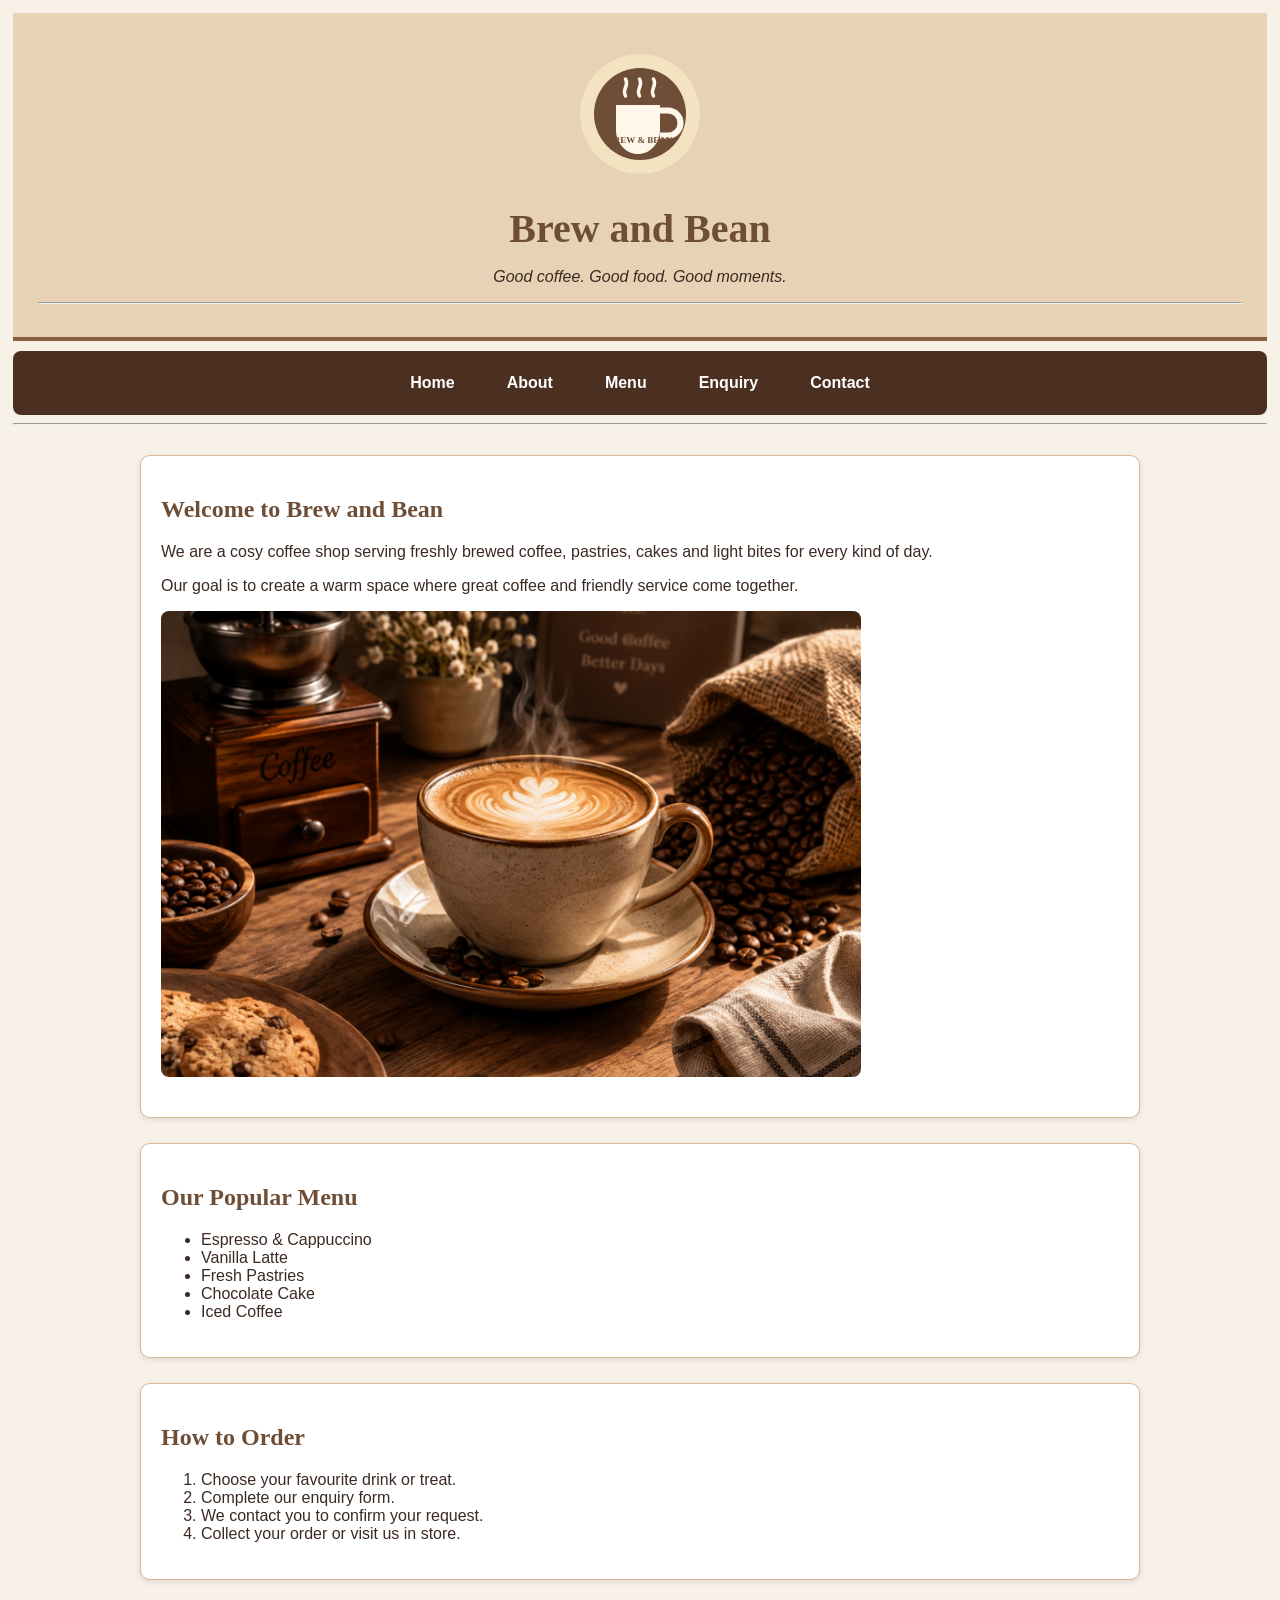
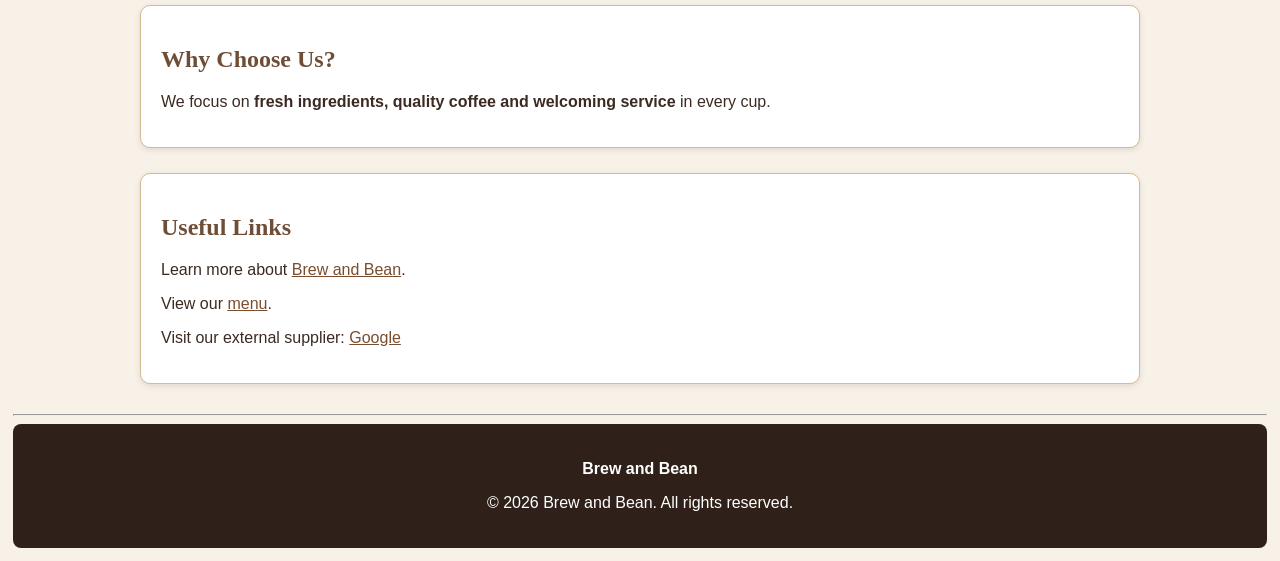
<file: Brew_and_Bean_Website/Brew&Bean/index.html>
<!DOCTYPE html><html lang="en"><head><meta charset="UTF-8"><meta name="viewport" content="width=device-width, initial-scale=1.0"><title>Brew and Bean | Home</title><link rel="stylesheet" href="css/style.css"></head><body>
<header>
<p><img src="images/logo.svg" alt="Brew and Bean Logo" width="120" height="120"></p>
<h1>Brew and Bean</h1>
<p><em>Good coffee. Good food. Good moments.</em></p>
<hr>
</header>
<nav><p><a href="index.html">Home</a><a href="about.html">About</a><a href="services.html">Menu</a><a href="enquiry.html">Enquiry</a><a href="contact.html">Contact</a></p></nav><hr>
<main>
<section id="Welcome"><h2>Welcome to Brew and Bean</h2><p>We are a cosy coffee shop serving freshly brewed coffee, pastries, cakes and light bites for every kind of day.</p><p>Our goal is to create a warm space where great coffee and friendly service come together.</p><p><img src="images/image copy 3.png" alt="Freshly brewed coffee" width="700"></p></section>
<section><h2>Our Popular Menu</h2><ul><li>Espresso &amp; Cappuccino</li><li>Vanilla Latte</li><li>Fresh Pastries</li><li>Chocolate Cake</li><li>Iced Coffee</li></ul></section>
<section><h2>How to Order</h2><ol><li>Choose your favourite drink or treat.</li><li>Complete our enquiry form.</li><li>We contact you to confirm your request.</li><li>Collect your order or visit us in store.</li></ol></section>
<section><h2>Why Choose Us?</h2><p>We focus on <strong>fresh ingredients, quality coffee and welcoming service</strong> in every cup.</p></section>
<section><h2>Useful Links</h2><p>Learn more about <a href="about.html">Brew and Bean</a>.</p><p>View our <a href="services.html">menu</a>.</p><p>Visit our external supplier: <a href="https://www.google.com" target="_blank" rel="noopener">Google</a></p></section></main><hr><footer><p><strong>Brew and Bean</strong></p><p>&copy; 2026 Brew and Bean. All rights reserved.</p></footer></body></html>
</file>
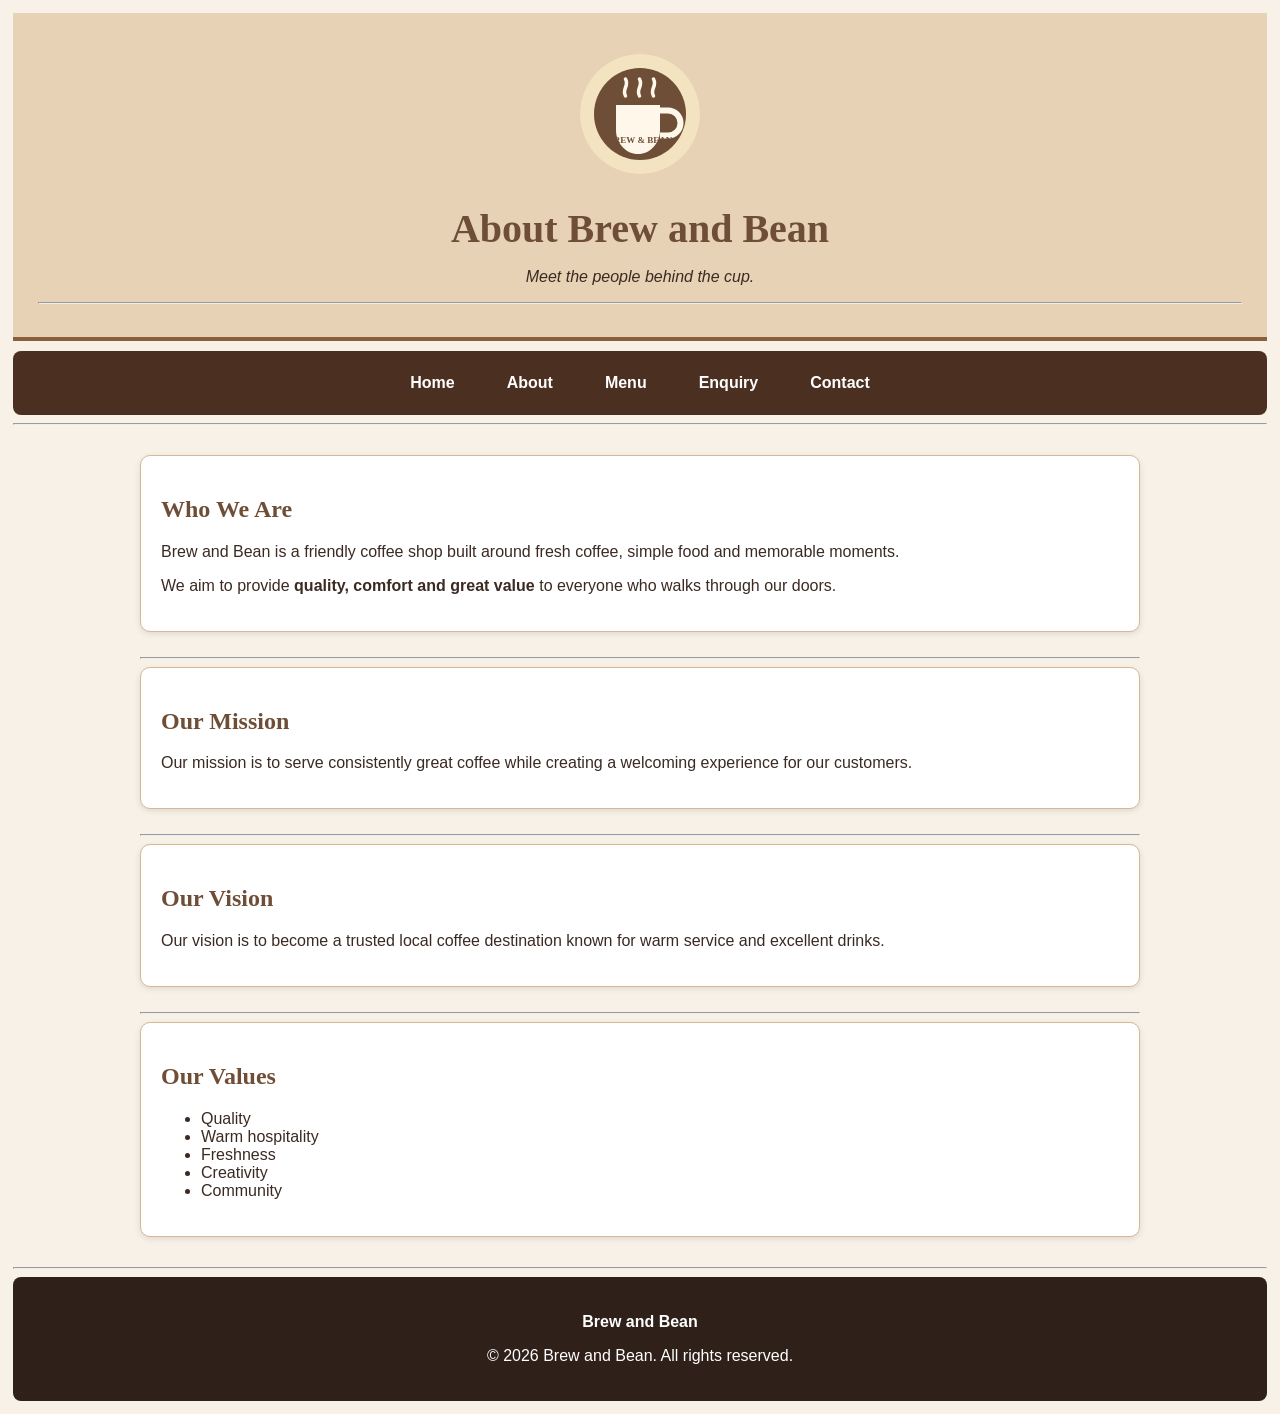
<file: Brew_and_Bean_Website/Brew&Bean/about.html>
<!DOCTYPE html><html lang="en"><head><meta charset="UTF-8"><meta name="viewport" content="width=device-width, initial-scale=1.0"><title>Brew and Bean | About</title><link rel="stylesheet" href="css/style.css"></head><body>
<header>
<p><img src="images/logo.svg" alt="Brew and Bean Logo" width="120" height="120"></p>
<h1>About Brew and Bean</h1>
<p><em>Meet the people behind the cup.</em></p>
<hr>
</header>
<nav><p><a href="index.html">Home</a><a href="about.html">About</a><a href="services.html">Menu</a><a href="enquiry.html">Enquiry</a><a href="contact.html">Contact</a></p></nav><hr>
<main><section class="about-introduction"><h2>Who We Are</h2><p>Brew and Bean is a friendly coffee shop built around fresh coffee, simple food and memorable moments.</p><p>We aim to provide <strong>quality, comfort and great value</strong> to everyone who walks through our doors.</p></section><hr><section><h2>Our Mission</h2><p>Our mission is to serve consistently great coffee while creating a welcoming experience for our customers.</p></section><hr><section><h2>Our Vision</h2><p>Our vision is to become a trusted local coffee destination known for warm service and excellent drinks.</p></section><hr><section><h2>Our Values</h2><ul><li>Quality</li><li>Warm hospitality</li><li>Freshness</li><li>Creativity</li><li>Community</li></ul></section></main><hr><footer><p><strong>Brew and Bean</strong></p><p>&copy; 2026 Brew and Bean. All rights reserved.</p></footer></body></html>
</file>
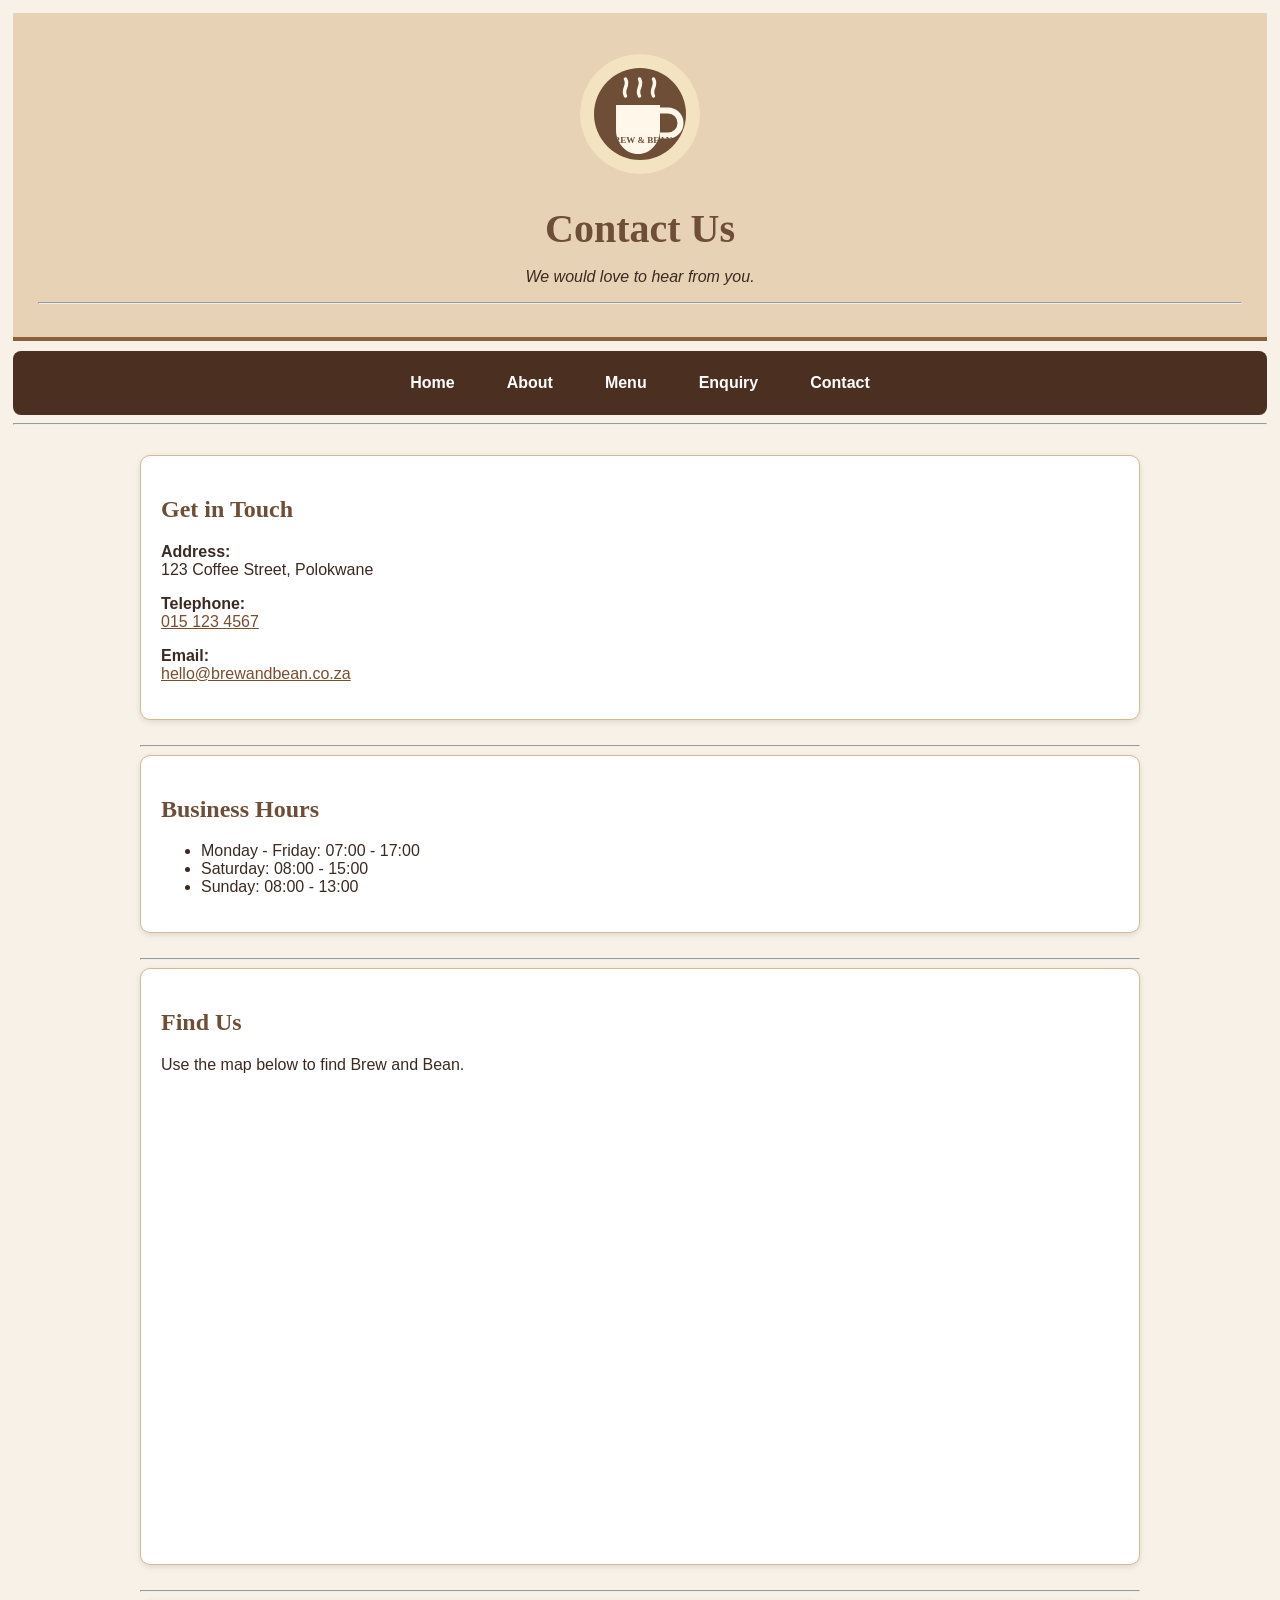
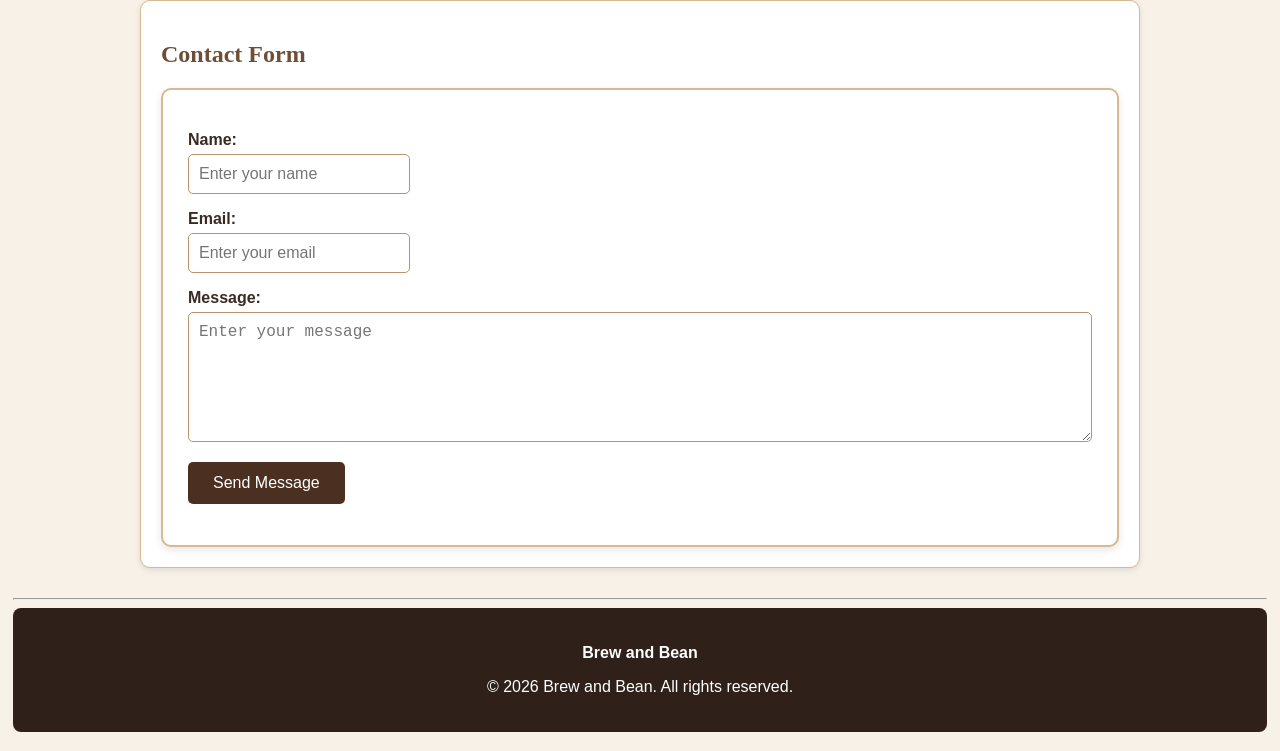
<file: Brew_and_Bean_Website/Brew&Bean/contact.html>
<!DOCTYPE html><html lang="en"><head><meta charset="UTF-8"><meta name="viewport" content="width=device-width, initial-scale=1.0"><title>Brew and Bean | Contact</title><link rel="stylesheet" href="css/style.css"></head><body>
<header>
<p><img src="images/logo.svg" alt="Brew and Bean Logo" width="120" height="120"></p>
<h1>Contact Us</h1>
<p><em>We would love to hear from you.</em></p>
<hr>
</header>
<nav><p><a href="index.html">Home</a><a href="about.html">About</a><a href="services.html">Menu</a><a href="enquiry.html">Enquiry</a><a href="contact.html">Contact</a></p></nav><hr>
<main><section><h2>Get in Touch</h2><p><strong>Address:</strong><br>123 Coffee Street, Polokwane</p><p><strong>Telephone:</strong><br><a href="tel:+27151234567">015 123 4567</a></p><p><strong>Email:</strong><br><a href="mailto:hello@brewandbean.co.za">hello@brewandbean.co.za</a></p></section><hr><section><h2>Business Hours</h2><ul><li>Monday - Friday: 07:00 - 17:00</li><li>Saturday: 08:00 - 15:00</li><li>Sunday: 08:00 - 13:00</li></ul></section><hr><section><h2>Find Us</h2><p>Use the map below to find Brew and Bean.</p><iframe src="https://www.google.com/maps/embed?pb=!1m18!1m12!1m3!1d3647.397948135061!2d29.4473966760624!3d-23.91095855453215!2m3!1f0!2f0!3f0!3m2!1i1024!2i768!4f13.1!3m3!1m2!1s0x1ec6d827a6d3019f%3A0xac207bf46b6745c8!2sRosebank%20International%20Polokwane%20Campus!5e0!3m2!1sen!2sza!4v1786456086533!5m2!1sen!2sza" width="600" height="450" style="border:0;border-radius:8px;max-width:100%;" allowfullscreen="" loading="lazy" referrerpolicy="strict-origin-when-cross-origin"></iframe></section><hr><section><h2>Contact Form</h2><form><p><label for="contactname">Name:</label><br><input type="text" id="contactname" name="contactname" placeholder="Enter your name"></p><p><label for="contactemail">Email:</label><br><input type="email" id="contactemail" name="contactemail" placeholder="Enter your email"></p><p><label for="contactmessage">Message:</label><br><textarea id="contactmessage" name="contactmessage" rows="6" placeholder="Enter your message"></textarea></p><p><button type="submit">Send Message</button></p></form></section></main><hr><footer><p><strong>Brew and Bean</strong></p><p>&copy; 2026 Brew and Bean. All rights reserved.</p></footer></body></html>
</file>
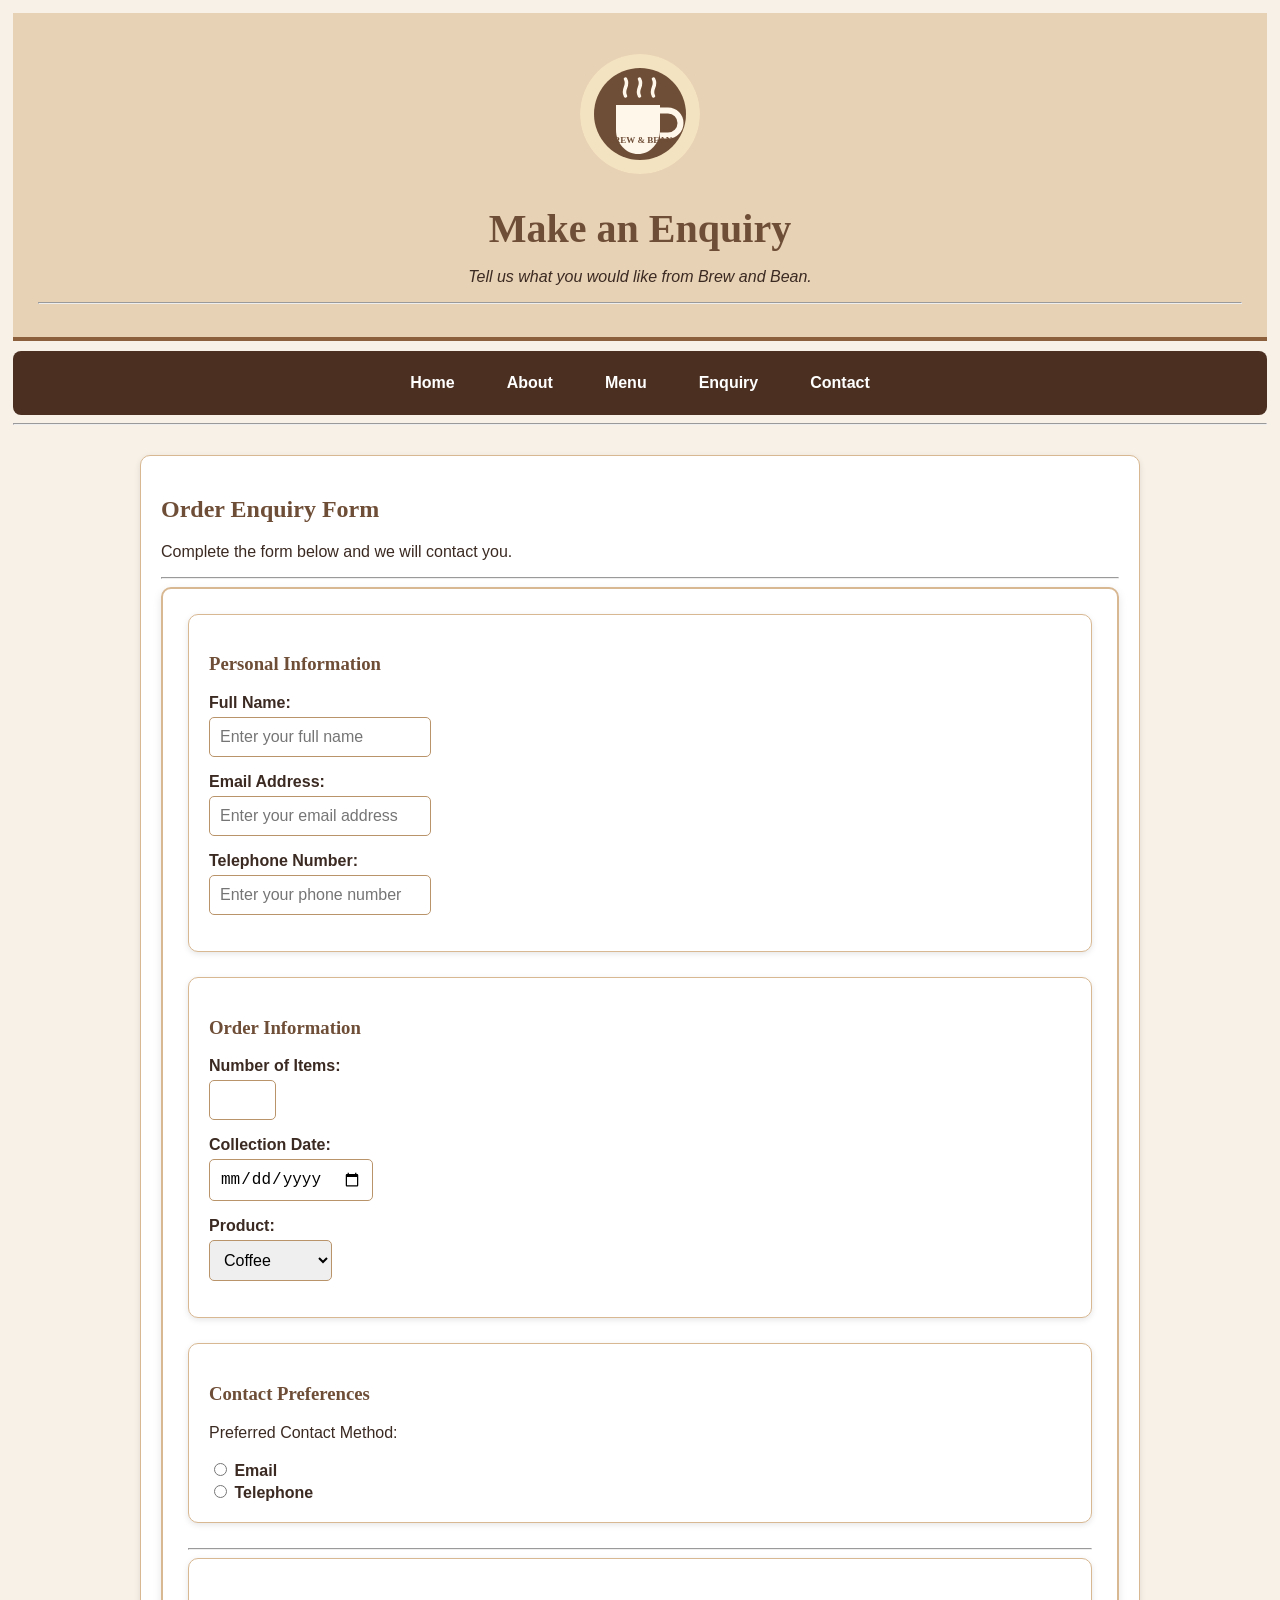
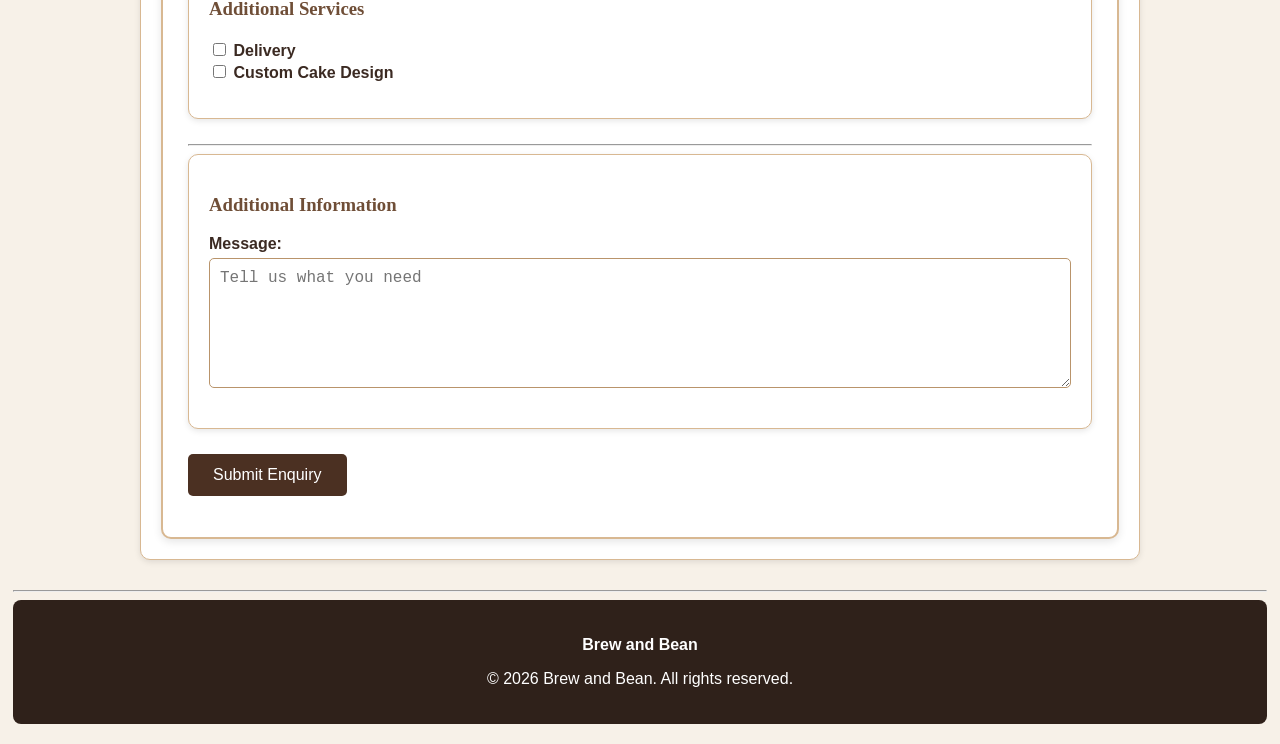
<file: Brew_and_Bean_Website/Brew&Bean/enquiry.html>
<!DOCTYPE html><html lang="en"><head><meta charset="UTF-8"><meta name="viewport" content="width=device-width, initial-scale=1.0"><title>Brew and Bean | Enquiry</title><link rel="stylesheet" href="css/style.css"></head><body>
<header>
<p><img src="images/logo.svg" alt="Brew and Bean Logo" width="120" height="120"></p>
<h1>Make an Enquiry</h1>
<p><em>Tell us what you would like from Brew and Bean.</em></p>
<hr>
</header>
<nav><p><a href="index.html">Home</a><a href="about.html">About</a><a href="services.html">Menu</a><a href="enquiry.html">Enquiry</a><a href="contact.html">Contact</a></p></nav><hr>
<main><section><h2>Order Enquiry Form</h2><p>Complete the form below and we will contact you.</p><hr><form><section><h3>Personal Information</h3><p><label for="fullname">Full Name:</label><br><input type="text" id="fullname" name="fullname" placeholder="Enter your full name"></p><p><label for="email">Email Address:</label><br><input type="email" id="email" name="email" placeholder="Enter your email address"></p><p><label for="phone">Telephone Number:</label><br><input type="tel" id="phone" name="phone" placeholder="Enter your phone number"></p></section><section><h3>Order Information</h3><p><label for="quantity">Number of Items:</label><br><input type="number" id="quantity" name="quantity" min="1" max="50"></p><p><label for="eventdate">Collection Date:</label><br><input type="date" id="eventdate" name="eventdate"></p><p><label for="product">Product:</label><br><select id="product" name="product"><option>Coffee</option><option>Pastries</option><option>Cake</option><option>Iced Drinks</option></select></p></section><section><h3>Contact Preferences</h3><p>Preferred Contact Method:</p><input type="radio" id="emailcontact" name="contactmethod" value="email"><label for="emailcontact"> Email</label><br><input type="radio" id="phonecontact" name="contactmethod" value="phone"><label for="phonecontact"> Telephone</label></section><hr><section><h3>Additional Services</h3><p><input type="checkbox" id="delivery" name="services" value="delivery"><label for="delivery"> Delivery</label><br><input type="checkbox" id="customdesign" name="services" value="customdesign"><label for="customdesign"> Custom Cake Design</label></p></section><hr><section><h3>Additional Information</h3><p><label for="message">Message:</label><br><textarea id="message" name="message" rows="6" placeholder="Tell us what you need"></textarea></p></section><p><button type="submit">Submit Enquiry</button></p></form></section></main><hr><footer><p><strong>Brew and Bean</strong></p><p>&copy; 2026 Brew and Bean. All rights reserved.</p></footer></body></html>
</file>
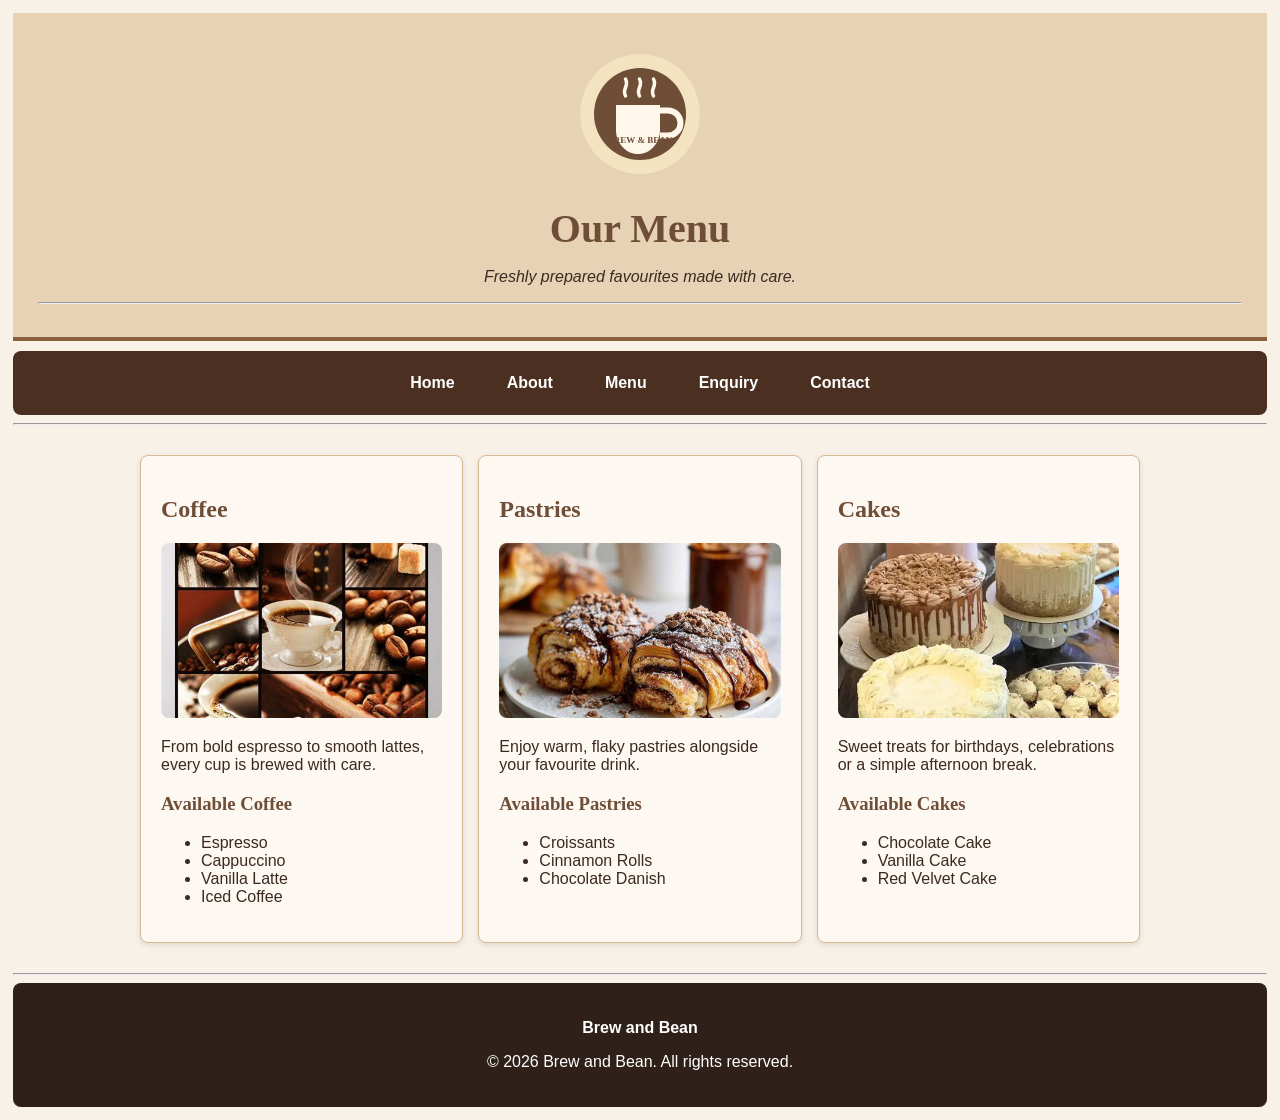
<file: Brew_and_Bean_Website/Brew&Bean/services.html>
<!DOCTYPE html><html lang="en"><head><meta charset="UTF-8"><meta name="viewport" content="width=device-width, initial-scale=1.0"><title>Brew and Bean | Menu</title><link rel="stylesheet" href="css/style.css"></head><body>
<header>
<p><img src="images/logo.svg" alt="Brew and Bean Logo" width="120" height="120"></p>
<h1>Our Menu</h1>
<p><em>Freshly prepared favourites made with care.</em></p>
<hr>
</header>
<nav><p><a href="index.html">Home</a><a href="about.html">About</a><a href="services.html">Menu</a><a href="enquiry.html">Enquiry</a><a href="contact.html">Contact</a></p></nav><hr>
<main><div class="services-grid-wrapper"><section class="service-card"><h2>Coffee</h2><p><img src="images/image.png" alt="Fresh coffee"></p><p>From bold espresso to smooth lattes, every cup is brewed with care.</p><h3>Available Coffee</h3><ul><li>Espresso</li><li>Cappuccino</li><li>Vanilla Latte</li><li>Iced Coffee</li></ul></section><section class="service-card"><h2>Pastries</h2><p><img src="images/image copy.png" alt="Fresh pastries"></p><p>Enjoy warm, flaky pastries alongside your favourite drink.</p><h3>Available Pastries</h3><ul><li>Croissants</li><li>Cinnamon Rolls</li><li>Chocolate Danish</li></ul></section><section class="service-card"><h2>Cakes</h2><p><img src="images/image copy 2.png" alt="Celebration cake"></p><p>Sweet treats for birthdays, celebrations or a simple afternoon break.</p><h3>Available Cakes</h3><ul><li>Chocolate Cake</li><li>Vanilla Cake</li><li>Red Velvet Cake</li></ul></section></div></main><hr><footer><p><strong>Brew and Bean</strong></p><p>&copy; 2026 Brew and Bean. All rights reserved.</p></footer></body></html>
</file>
<file: Brew_and_Bean_Website/Brew&Bean/css/style.css>
/* =========================================================
   BREW & BEAN - EXTERNAL CSS STYLE SHEET
   
   ========================================================= */
body{font-family:Arial,sans-serif;color:#3b2a22;background:#f7f1e8;padding:5px;}
h1,h2,h3{font-family:Georgia,serif;color:#6f4e37;}
header{background:#e8d2b5;text-align:center;padding:25px;border-bottom:4px solid #8b5e3c;}
header img{width:120px;height:120px;border-radius:50%;}
header h1{margin-bottom:5px;font-size:2.5rem;}
nav{background:#4b3022;padding:15px;text-align:center;margin-top:10px;border-radius:8px;}
nav p{margin:0;display:flex;justify-content:center;align-items:center;gap:20px;flex-wrap:wrap;}
nav a{color:white;text-decoration:none;font-weight:bold;padding:.5em 1em;border-radius:5px;transition:.3s;}
nav a:hover{background:#9b6b43;text-decoration:underline;}
nav a:focus{outline:3px solid #e8c98f;outline-offset:3px;}
main{max-width:1000px;margin:30px auto;padding:0 20px;}
section{margin-bottom:25px;padding:20px;background:#fff;border:1px solid #d8b892;border-radius:10px;box-shadow:0 2px 6px rgba(0,0,0,.1);}
img{max-width:100%;height:auto;border-radius:8px;}
a{color:#7a4d2c;}
form{background:#fff;padding:25px;border:2px solid #d8b892;border-radius:10px;box-shadow:0 3px 8px rgba(0,0,0,.1);}
input,textarea,select{padding:10px;margin-top:5px;border:1px solid #b9946b;border-radius:5px;font-size:1rem;max-width:100%;box-sizing:border-box;}
textarea{resize:vertical;width:100%;}
label{font-weight:bold;}
button{background:#4b3022;color:#fff;padding:12px 25px;border:none;border-radius:5px;font-size:1rem;cursor:pointer;transition:.3s;}
button:hover{background:#8b5e3c;}
button:active{transform:scale(.95);}
footer{background:#2f211a;color:#fff;text-align:center;padding:20px;border-radius:8px;}
.services-grid-wrapper{display:grid;grid-template-columns:repeat(3,1fr);gap:15px;}
.service-card{background:#fdf8f1;border:1px solid #d8b892;padding:20px;border-radius:8px;}
.services-grid-wrapper section{margin-bottom:0;}
.services-grid-wrapper img{width:100%;aspect-ratio:16/10;object-fit:cover;}
@media(max-width:768px){nav p{flex-direction:column;gap:10px}.services-grid-wrapper{grid-template-columns:repeat(2,1fr)}header h1{font-size:2rem}main{padding:0 10px}}
@media(max-width:480px){.services-grid-wrapper{grid-template-columns:1fr}header h1{font-size:1.7rem}header{padding:15px}header img{width:90px;height:90px}form{padding:15px}footer{font-size:.9rem;padding:15px}}
</file>
